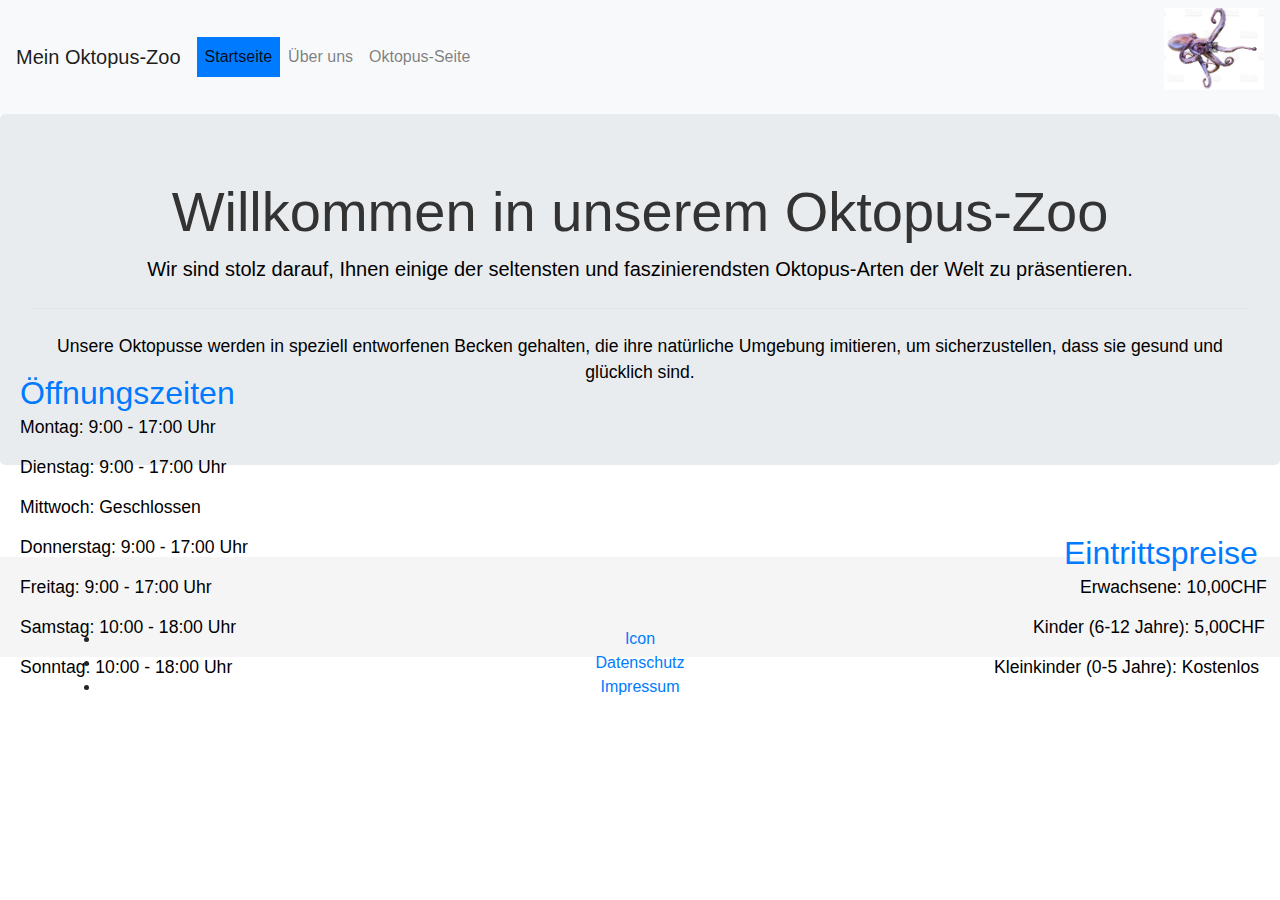
<file: index.html>
<!DOCTYPE html>
<html lang="de">

<head>
	<meta charset="UTF-8">
	<meta name="viewport" content="width=device-width, initial-scale=1.0">
	<title>Mein Oktopus-Zoo</title>
	<!-- Bootstrap CSS -->
	<link rel="stylesheet" href="https://cdn.jsdelivr.net/npm/bootstrap@5.0.1/dist/css/bootstrap.min.css">
	<link rel="stylesheet" href="https://stackpath.bootstrapcdn.com/bootstrap/4.3.1/css/bootstrap.min.css">
	<!-- Custom CSS -->
	<link rel="stylesheet" href="style.css">
	<link rel="stylesheet" href="https://stackpath.bootstrapcdn.com/bootstrap/4.3.1/css/bootstrap.min.css">
</head>

<body>
	<div class="wrapper">
		<nav class="navbar navbar-expand-lg navbar-light bg-light">
			<a class="navbar-brand" href="#">Mein Oktopus-Zoo</a>
			<button class="navbar-toggler" type="button" data-toggle="collapse" data-target="#navbarNav"
				aria-controls="navbarNav" aria-expanded="false" aria-label="Toggle navigation">
				<span class="navbar-toggler-icon"></span>
			</button>
			<div class="collapse navbar-collapse" id="navbarNav">
				<ul class="navbar-nav">
					<li class="nav-item active">
						<a class="nav-link" href="index.html">Startseite</a>
					</li>
					<li class="nav-item">
						<a class="nav-link" href="ÜberUns.html">Über uns</a>
					</li>
					<li class="nav-item">
						<a class="nav-link" href="oktopus.html">Oktopus-Seite</a>
					</li>
				</ul>
			</div>
			<p><img src="ok.PNG" Class="Bild9"></p>
		</nav>

		<div class="jumbotron">
			<h1 class="display-4">Willkommen in unserem Oktopus-Zoo</h1>
			<p class="lead">Wir sind stolz darauf, Ihnen einige der seltensten und faszinierendsten Oktopus-Arten der
				Welt
				zu präsentieren.</p>
			<hr class="my-4">
			<p>Unsere Oktopusse werden in speziell entworfenen Becken gehalten, die ihre natürliche Umgebung imitieren,
				um
				sicherzustellen, dass sie gesund und glücklich sind.</p>
		</div>
		<div class="opening-hours">
			<h2 class="positioned-text-hours">Öffnungszeiten</h2>
			<p class="positioned-text-hours1">Montag: 9:00 - 17:00 Uhr</p>
			<p class="positioned-text-hours2">Dienstag: 9:00 - 17:00 Uhr</p>
			<p class="positioned-text-hours3">Mittwoch: Geschlossen</p>
			<p class="positioned-text-hours4">Donnerstag: 9:00 - 17:00 Uhr</p>
			<p class="positioned-text-hours5">Freitag: 9:00 - 17:00 Uhr</p>
			<p class="positioned-text-hours6">Samstag: 10:00 - 18:00 Uhr</p>
			<p class="positioned-text-hours7">Sonntag: 10:00 - 18:00 Uhr</p>
		</div>
		<div class="entry-prices">
			<h2 class="positioned-text7">Eintrittspreise</h2>
			<p class="positioned-text">Erwachsene: 10,00CHF</p>
			<p class="positioned-text1">Kinder (6-12 Jahre): 5,00CHF</p>
			<p class="positioned-text2">Kleinkinder (0-5 Jahre): Kostenlos</p>
		</div>
	</div>
	</div>
	</div>

	<div class="footer">
		<div class="container">
			<div class="col-md-12">
				<li><a href="https://image.geo.de/30148130/t/hO/v3/w1440/r0/-/oktopus-f-255126522-jpg--84393-.jpg">Icon</a></li>
				<div class="col-md-13">
				<li><a href="https://www.example.com">Datenschutz</a></li>
				<div class="col-md-14">
				<li><a href="https://www.example.com">Impressum</a></li>
            </div>
</file>
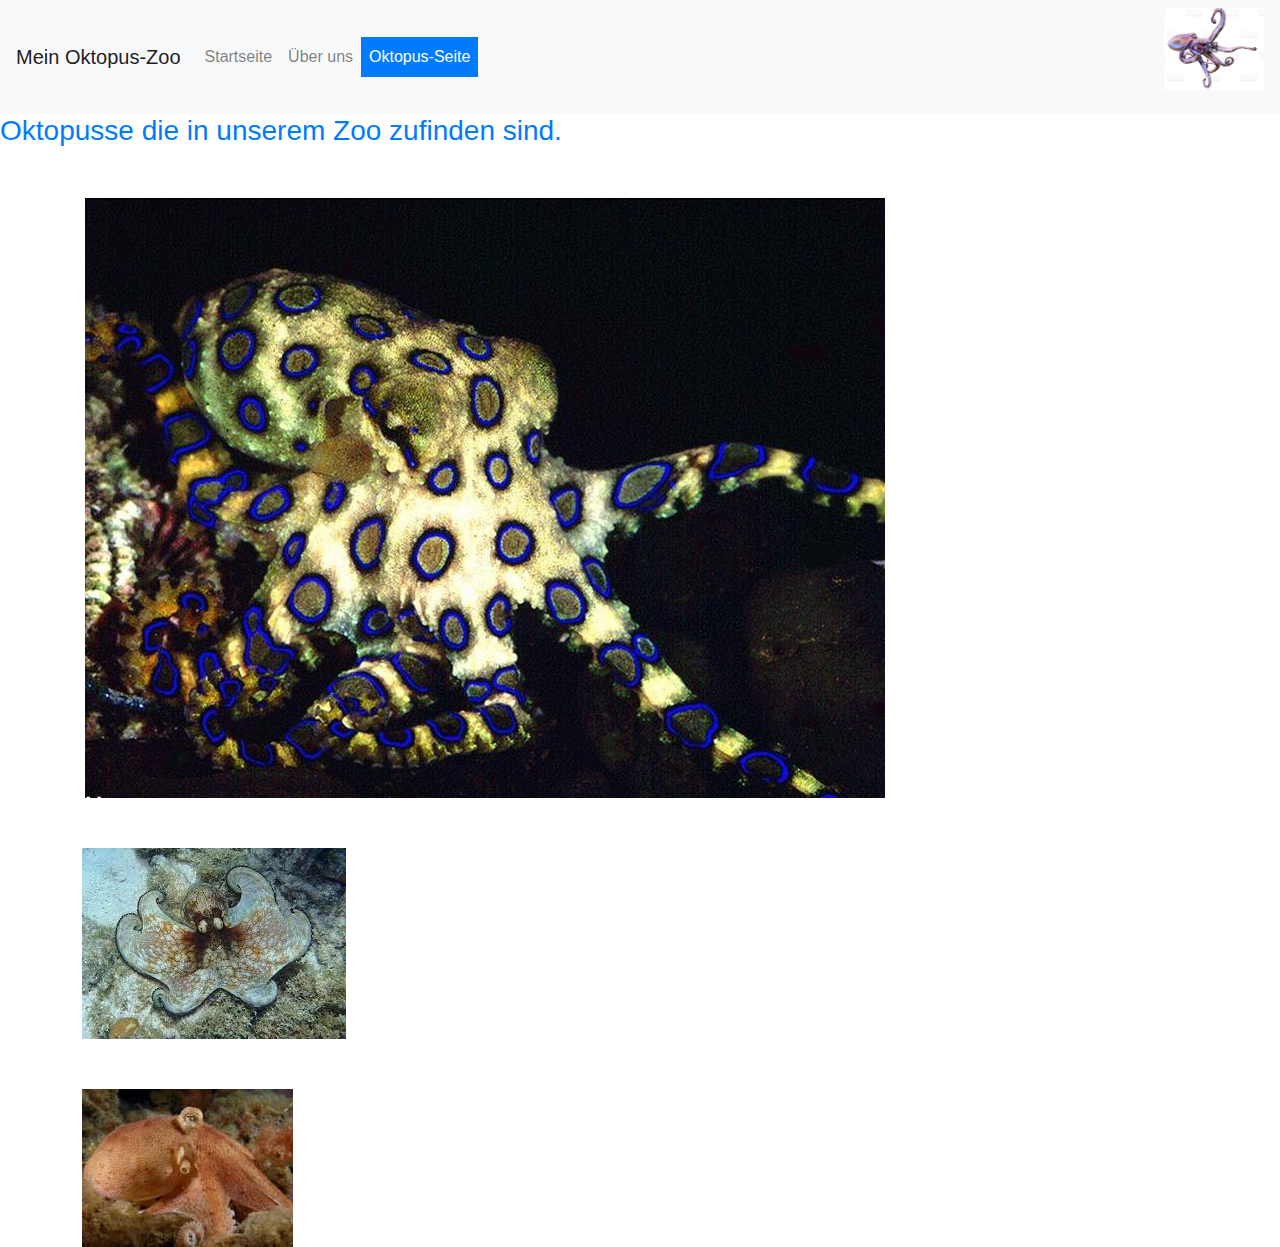
<file: oktopus.html>
<!DOCTYPE html>
<html lang="de">

<head>
    <meta charset="UTF-8">
    <meta name="viewport" content="width=device-width, initial-scale=1.0">
    <title>Oktopusse - Mein Oktopus-Zoo</title>
    <!-- Bootstrap CSS -->
    <link rel="stylesheet" href="https://cdn.jsdelivr.net/npm/bootstrap@5.0.1/dist/css/bootstrap.min.css">
    <link rel="stylesheet" href="https://stackpath.bootstrapcdn.com/bootstrap/4.3.1/css/bootstrap.min.css">
    <!-- Custom CSS -->
    <link rel="stylesheet" href="style.css">
</head>

<body>
    <nav class="navbar navbar-expand-lg navbar-light bg-light">
        <a class="navbar-brand" href="#">Mein Oktopus-Zoo</a>
        <button class="navbar-toggler" type="button" data-toggle="collapse" data-target="#navbarNav"
            aria-controls="navbarNav" aria-expanded="false" aria-label="Toggle navigation">
            <span class="navbar-toggler-icon"></span>
        </button>
        <div class="collapse navbar-collapse" id="navbarNav">
            <ul class="navbar-nav">
                <li class="nav-item">
                    <a class="nav-link" href="index.html">Startseite</a>
                </li>
                <li class="nav-item">
                    <a class="nav-link" href="ÜberUns.html">Über uns</a>
                </li>
                <li class="nav-item active">
                    <a class="nav-link" href="oktopus.html">Oktopus-Seite</a>
                </li>
            </ul>
        </div>
        <p><img src="ok.PNG" Class="Bild9"></p>
    </nav>
<h3>Oktopusse die in unserem Zoo zufinden sind.</h3>
<div class="container">
    <div class="row">
      <div class="col-md-4">
        <div class="animal-card">
          <img src="Blue-RingedOctopus.jpg" alt="Tierbild 1">
          <div class="overlay">
            <div class="animal-name">Blaugeringelter Oktopus</div>
            <div class="animal-description">Der Blaugeringelte Krake, oder Hapalochlaena, ist eine kleine, giftige Krakenart, die im Indopazifik vorkommt. Sie zeichnen sich durch ihre blauen Ringe aus, die leuchten, wenn sie sich bedroht fühlen. Ihr Gift, das Tetrodotoxin, ist extrem potent und kann für Menschen tödlich sein. Diese nachtaktiven Jäger tarnen sich gut und ernähren sich von kleinen Meerestieren. Der Blaugeringelte Krake ist aufgrund seiner auffälligen Merkmale und Anpassungsfähigkeit faszinierend, sollte jedoch mit Vorsicht und Respekt betrachtet werden.</div>
          </div>
        </div>
      </div>
      <div class="container">
        <div class="row">
          <div class="col-md-41">
            <div class="animal-card1">
              <img src="OctopusAlecto.jpg" alt="Tierbild 2">
              <div class="overlay1">
                <div class="animal-name1">Oktopus Alecto</div>
                <div class="animal-description1">Der Alecto-Krake (Octopus alecto) ist eine Tintenfischart, die in den Gewässern Australiens zu finden ist. Mit seiner gelblichen bis braunen Haut, markanten Flecken und Streifen kann er sich gut tarnen. Der Alecto-Krake ist bekannt für seine Intelligenz, seine Fähigkeit zur Problemlösung und seine geschickte Jagdtechnik. Er ernährt sich von verschiedenen Meeresorganismen und ist ein Meister der Tarnung. Obwohl er weniger bekannt ist, fasziniert der Alecto-Krake mit seinen faszinierenden Eigenschaften.</div>
              </div>
            </div>
          </div>
          <div class="container">
            <div class="row">
              <div class="col-md-42">
                <div class="animal-card2">
                  <img src="OctopusAustralis.jpg" alt="Tierbild 3">
                  <div class="overlay2">
                    <div class="animal-name2">Oktopus Australis</div>
                    <div class="animal-description2">Der Australische Oktopus (Octopus australis) ist eine intelligente Krakenart, die entlang der Küsten Australiens lebt. Mit ihrer geschmeidigen Haut und Tarnungsfähigkeiten sind sie Meister der Anpassung. Sie jagen nachts und ernähren sich von verschiedenen Meerestieren. Der Australische Oktopus ist faszinierend aufgrund seiner Intelligenz und seiner wichtigen Rolle im marinen Ökosystem.
                    </div>
                  </div>
                </div>
              </div>       
   
</body>

</html>
</file>
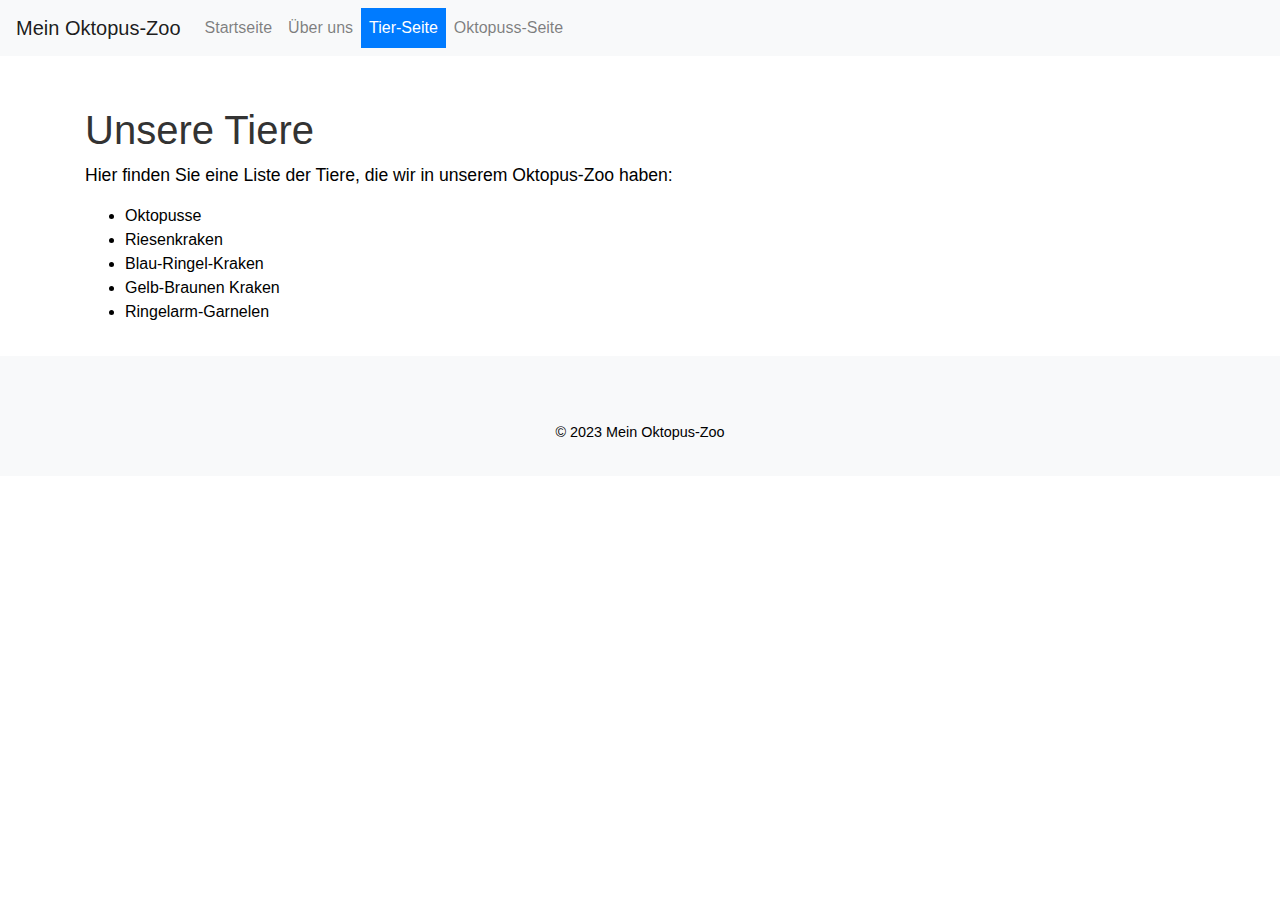
<file: tiere.html>
<!DOCTYPE html>
<html lang="de">

<head>
    <meta charset="UTF-8">
    <meta name="viewport" content="width=device-width, initial-scale=1.0">
    <title>Tiere - Mein Oktopus-Zoo</title>
    <!-- Bootstrap CSS -->
    <link rel="stylesheet" href="https://stackpath.bootstrapcdn.com/bootstrap/4.3.1/css/bootstrap.min.css">
    <!-- Custom CSS -->
    <link rel="stylesheet" href="style.css">
</head>

<body>
    <nav class="navbar navbar-expand-lg navbar-light bg-light">
        <a class="navbar-brand" href="#">Mein Oktopus-Zoo</a>
        <button class="navbar-toggler" type="button" data-toggle="collapse" data-target="#navbarNav"
            aria-controls="navbarNav" aria-expanded="false" aria-label="Toggle navigation">
            <span class="navbar-toggler-icon"></span>
        </button>
        <div class="collapse navbar-collapse" id="navbarNav">
            <ul class="navbar-nav">
                <li class="nav-item">
                    <a class="nav-link" href="index.html">Startseite</a>
                </li>
                <li class="nav-item">
                    <a class="nav-link" href="ÜberUns.html">Über uns</a>
                </li>
                <li class="nav-item active">
                    <a class="nav-link" href="tiere.html">Tier-Seite</a>
                </li>
                <li class="nav-item">
                    <a class="nav-link" href="oktopus.html">Oktopuss-Seite</a>
                </li>
            </ul>
        </div>
    </nav>

    <div class="container">
        <h1>Unsere Tiere</h1>
        <p>Hier finden Sie eine Liste der Tiere, die wir in unserem Oktopus-Zoo haben:</p>
        <ul>
            <li>Oktopusse</li>
            <li>Riesenkraken</li>
            <li>Blau-Ringel-Kraken</li>
            <li>Gelb-Braunen Kraken</li>
            <li>Ringelarm-Garnelen</li>
        </ul>
    </div>

    <footer>
        <div class="container">
            <p>&copy; 2023 Mein Oktopus-Zoo</p>
        </div>
    </footer>

    <!-- Bootstrap JavaScript -->
    <script src="https://code.jquery.com/jquery-3.3.1.slim.min.js"></script>
    <script src="https://cdnjs.cloudflare.com/ajax/libs/popper.js/1.14.7/umd/popper.min.js"></script>
    <script src="https://stackpath.bootstrapcdn.com/bootstrap/4.3.1/js/bootstrap.min.js"></script>
</body>

</html>
</file>
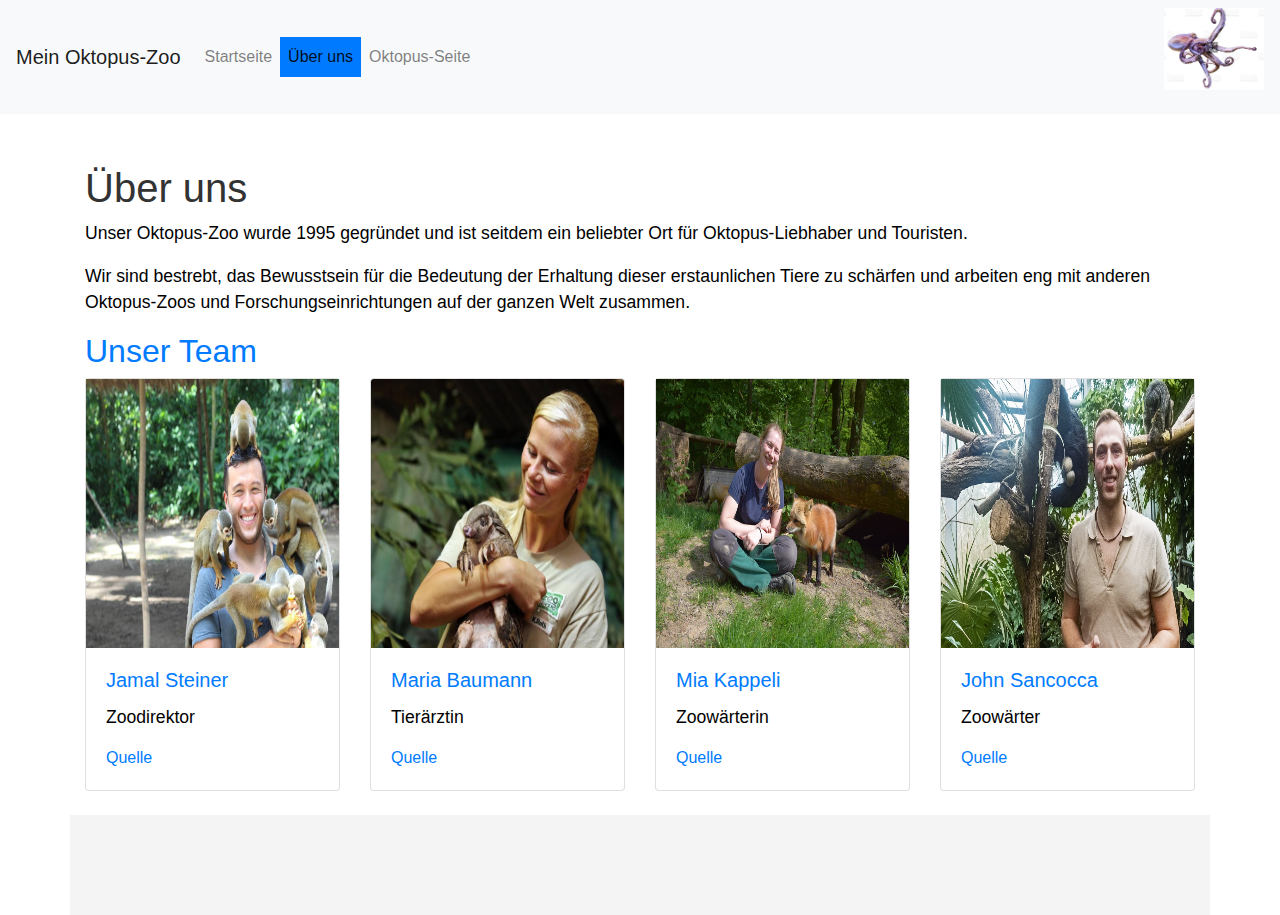
<file: ÜberUns.html>
<!DOCTYPE html>
<html lang="de">

<head>
    <meta charset="UTF-8">
    <meta name="viewport" content="width=device-width, initial-scale=1.0">
    <title>Über uns - Mein Oktopus-Zoo</title>
    <!-- Bootstrap CSS -->
    <link rel="stylesheet" href="https://cdn.jsdelivr.net/npm/bootstrap@5.0.1/dist/css/bootstrap.min.css">
    <link rel="stylesheet" href="https://stackpath.bootstrapcdn.com/bootstrap/4.3.1/css/bootstrap.min.css">
    <!-- Custom CSS -->
    <link rel="stylesheet" href="style.css">
    <link rel="stylesheet" href="https://stackpath.bootstrapcdn.com/bootstrap/4.3.1/css/bootstrap.min.css">
</head>

<body>
    <div class="wrapper1">
    <nav class="navbar navbar-expand-lg navbar-light bg-light">
        <a class="navbar-brand" href="#">Mein Oktopus-Zoo</a>
        <button class="navbar-toggler" type="button" data-toggle="collapse" data-target="#navbarNav"
            aria-controls="navbarNav" aria-expanded="false" aria-label="Toggle navigation">
            <span class="navbar-toggler-icon"></span>
        </button>
        <div class="collapse navbar-collapse" id="navbarNav">
            <ul class="navbar-nav">
                <li class="nav-item">
                    <a class="nav-link" href="index.html">Startseite</a>
                </li>
                <li class="nav-item active">
                    <a class="nav-link" href="ÜberUns">Über uns</a>
                </li>
                <li class="nav-item">
                    <a class="nav-link" href="oktopus.html">Oktopus-Seite</a>
                </li>
            </ul>
        </div>
        <p><img src="ok.PNG" Class="Bild9"></p>
    </nav>

    <div class="container">
        <h1>Über uns</h1>
        <p>Unser Oktopus-Zoo wurde 1995 gegründet und ist seitdem ein beliebter Ort für Oktopus-Liebhaber und Touristen.
        </p>
        <p>Wir sind bestrebt, das Bewusstsein für die Bedeutung der Erhaltung dieser erstaunlichen Tiere zu schärfen und
            arbeiten eng mit anderen Oktopus-Zoos und Forschungseinrichtungen auf der ganzen Welt zusammen.</p>
        <h2>Unser Team</h2>
        <div class="row">
            <div class="col-lg-3 col-md-6 mb-4">
                <div class="card">
                    <img src="Mustermann.jpg" class="card-img-top1" alt="...">
                    <div class="card-body">
                        <h5 class="card-title">Jamal Steiner</h5>
                        <p class="card-text">Zoodirektor</p>
                        <a href="https://media.istockphoto.com/id/1071079316/de/foto/h%C3%BCbscher-ethnischen-mann-mit-titi-affen.jpg?s=612x612&w=0&k=20&c=w8ot4cDX_YPsr7tVL-8Ue5iqJJp8PsaSBSn1XfOvCtM=">Quelle</a>
                    </div>
                </div>
            </div>
            <div class="col-lg-3 col-md-6 mb-4">
                <div class="card">
                    <img src="Musterfrau.jpg" class="card-img-top" alt="...">
                    <div class="card-body">
                        <h5 class="card-title">Maria Baumann</h5>
                        <p class="card-text">Tierärztin</p>
                        <a href="https://p6.focus.de/img/fotos/id_4150375/urn-newsml-dpa-com-20090101-140908-99-02887-large-4-3.jpg?im=Resize%3D%28800%2C600%29&impolicy=perceptual&quality=mediumHigh&hash=368a6b2fbf645d3d0c41727c7537b94ec7a95d66efe89feb885d84cb569630ca">Quelle</a>
                    </div>
                </div>
            </div>
            <div class="col-lg-3 col-md-6 mb-4">
                <div class="card">
                    <img src="ZooMusterfrau.jpg" class="card-img-top2" alt="...">
                    <div class="card-body">
                        <h5 class="card-title">Mia Kappeli</h5>
                        <p class="card-text">Zoowärterin</p>
                        <a href="https://www1.wiesbaden.de/microsites/rock-die-verwaltung/werde-teil-der-crew/werde-teil-der-crew/tierpfleger.php.media/27589/Foto-fuer-Flyer-Tierpflegerin-4-003.JPG.scaled/01e2db3215dab77f44b093d823c11fc3.jpg">Quelle</a>
                    </div>
                </div>
            </div>
            <div class="col-lg-3 col-md-6 mb-4">
                <div class="card">
                    <img src="ZooMustermann.jpg" class="card-img-top3" alt="...">
                    <div class="card-body">
                        <h5 class="card-title">John Sancocca</h5>
                        <p class="card-text">Zoowärter</p>
                        <a href="https://planet-beruf.de/fileadmin/_processed_/1/e/csm_TA_235896_tierpfleger_0039_293a3be163.jpg">Quelle</a>
                    </div>
                </div>
            </div>
            <div class="footer1">
</file>
<file: style.css>
.Bild8{
float: right;
width: 550px;
}
.Bild9{
   float: right;
   width: 100px;
}
.Bla{
   color: white;
}

/* Jumbotron-Stil */
.jumbotron {
   background-color: rgb(255, 255, 255);
   text-align: center;
}

/* Container-Abstand */
.container {
   margin-top: 50px;
}

/* Überschriftenfarbe */
h1,
h2,
h3,
h4,
h5,
h6 {
   color: #007bff;
}

/* Hover-Link-Farbe */
.nav-link:hover {
   color: #007bff;
}

/* Textfarbe für die Beschreibung */
p {
   color: #000000;
   font-size: 1.1rem;
}

/* Textfarbe für die Überschriften */
h1,
h2 {
   color: #007bff;
}

/* Farben für die Teammitglied-Karten */
.card {
   border-color: #007bff;
}

.card-title {
   color: #007bff;
}

.card-text {
   color: #000000;
}

.card-img-top {
   height:  269px;
   width: 253px;
}

.card-img-top1 {
  height:  269px;
  width: 253px;
}

.card-img-top2 {
  height:  269px;
  width: 253px;
}

.card-img-top3 {
  height:  269px;
  width: 253px;
}

/* Textfarbe für die Beschreibung */
p {
   color: #000000;
   font-size: 1.1rem;
}

/* Textfarbe für die Überschriften */
h1,
h2 {
   color: #007bff;
}

/* Farbe für die Liste */
ul {
   color: #000000;
}

/* Farbe für die aktive Nav-Item */
.nav-item.active .nav-link {
   color: #007bff;
}

/* Textfarbe für die Beschreibung */
p {
   color: #000000;
   font-size: 1.1rem;
}

/* Textfarbe für die Überschrift */
h1 {
   color: #000000;
}

/* Hintergrundfarbe für die aktive Navigationsleiste */
.navbar .nav-item.active .nav-link {
   background-color: #007bff;
   color: #fff;
}

/* Stil für die Fußzeile */
footer {
   background-color: #f8f9fa;
   padding: 1rem 0;
   margin-top: 2rem;
}

/* Textfarbe für die Fußzeile */
footer p {
   color: #000000;
   font-size: 0.9rem;
   text-align: center;
}

/* Stil für das Hervorheben von Text */
.highlight {
   background-color: #ffffcc;
}

/* Textfarbe für die Beschreibung */
p {
   color: #000000;
   font-size: 1.1rem;
}

/* Textfarbe für die Überschrift */
h1 {
   color: #333;
}

/* Hintergrundfarbe für die aktive Navigationsleiste */
.navbar .nav-item.active .nav-link {
   background-color: #007bff;
   color: #fff;
}

/* Stil für die Fußzeile */
footer {
   background-color: #f8f9fa;
   padding: 1rem 0;
   margin-top: 2rem;
}

/* Textfarbe für die Fußzeile */
footer p {
   color: #000000;
   font-size: 0.9rem;
   text-align: center;
}

/* Stil für das Hervorheben von Text */
.highlight {
   background-color: #ffffcc;
}

/* Öffnungszeiten */
.opening-hours {
   background-color: #f7f7f7;
   padding: 20px;
   margin-bottom: 30px;
   border-radius: 5px;
   background: rgb(255, 255, 255);
 }

 .positioned-text-hours {
  position: absolute;
  top: 374px;
  left: 20px; 
}

.positioned-text-hours1 {
  position: absolute;
  top: 414px;
  left: 20px; 
}

.positioned-text-hours2 {
  position: absolute;
  top: 454px;
  left: 20px; 

}
.positioned-text-hours3 {
  position: absolute;
  top: 494px;
  left: 20px; 

}
.positioned-text-hours4 {
  position: absolute;
  top: 534px;
  left: 20px; 

}
.positioned-text-hours5 {
  position: absolute;
  top: 574px;
  left: 20px; 

}
.positioned-text-hours6 {
  position: absolute;
  top: 614px;
  left: 20px; 
}

.positioned-text-hours7 {
  position: absolute;
  top: 654px;
  left: 20px; 
}
.Bild1 {
   background: rgba(255, 255, 255, 0.5);
   padding: 20px;
   border-radius: 5px;
   margin-top: 20px;
   float: left;
   width: 400px;
   display: block;
   clear: right;
}

.Bild2 {
   background: rgba(255, 255, 255, 0.5);
   padding: 20px;
   border-radius: 5px;
   margin-top: 20px;
   float: right;
   width: 400px;
   display: block;
   clear: left;
}

.Bild3 {
   background: rgba(255, 255, 255, 0.5);
   padding: 20px;
   border-radius: 5px;
   margin-top: 20px;
   float: left;
   width: 400px;
   display: block;
   clear: right;
}

.Bild4 {
   background: rgba(255, 255, 255, 0.5);
   padding: 20px;
   border-radius: 5px;
   margin-top: 20px;
   float: right;
   width: 400px;
   display: block;
   clear: left;
}

.Bild5 {
   background: rgba(255, 255, 255, 0.5);
   padding: 20px;
   border-radius: 5px;
   margin-top: 20px;
   float: left;
   width: 400px;
   display: block;
   clear: right;
}

.Bild6 {
   background: rgba(255, 255, 255, 0.5);
   padding: 20px;
   border-radius: 5px;
   margin-top: 20px;
   float: right;
   width: 400px;
   display: block;
   clear: left;
   
}

.Text1
{
   position: relative; 
   top: 32px; 
   left: -1.2px;
}
.Text2
{
   position: relative; 
   top: 155px; 
   right: 380px;  
}

.Text5
{
   position: relative; 
   top: 145px; 
   left: 20px;  
}
.Text3
{
   position: relative; 
   top: 550px; 
   left: 20px;
}
.Text4
{
   position: relative; 
   top: 675px; 
}
.wrapper {
  min-height: 100%;
  margin-bottom: -10px; /* Höhe des Footers */
}

.footer {
  height: 100px; /* Höhe des Footers */
  background-color: #f5f5f5;
  padding: 20px;
}
.positioned-text {
  position: absolute;
  top: 574px;
  left: 1080px;
}
.positioned-text1 {
  position: absolute;
  top: 614px;
  left: 1033px;
}
.positioned-text2 {
  position: absolute;
  top: 654px;
  left: 994px;
}
.positioned-text7 {
  position: absolute;
  top: 534px;
  left: 1064px;
}

.wrapper1 {
  min-height: 100%;
  margin-bottom: -70px; /* Höhe des Footers */
}

.footer1 {
  height: 100px; /* Höhe des Footers */
  background-color: #f4f4f4;
  padding: 50px;
  width: 2000px;
}

.col-md-12 {
  text-align: center;
}

.col-md-13 {
  text-align: center;
}

.col-md-14 {
  text-align: center;
}

.animal-card {
  position: relative;
}

.overlay {
  position: absolute;
  top: 0;
  left: 0;
  width: 100%;
  height: 100%;
  background-color: rgba(0, 0, 0, 0.5);
  color: #fff;
  opacity: 0;
  transition: opacity 0.3s ease;
}

.animal-card:hover .overlay {
  opacity: 1;
}

.animal-name {
  font-size: 24px;
  font-weight: bold;
  padding: 10px;
}

.animal-description {
  padding: 10px;
}

.animal-card1 {
  position: relative;
}

.overlay1 {
  position: absolute;
  top: 0;
  left: 0;
  width: 100%;
  height: 100%;
  background-color: rgba(0, 0, 0, 0.5);
  color: #fff;
  opacity: 0;
  transition: opacity 0.3s ease;
}

.animal-card1:hover .overlay1 {
  opacity: 1;
}

.animal-name1 {
  font-size: 24px;
  font-weight: bold;
  padding: 10px;
}

.animal-description1 {
  padding: 10px;
}

.animal-card2 {
  position: relative;
}

.overlay2 {
  position: absolute;
  top: 0;
  left: 0;
  width: 100%;
  height: 100%;
  background-color: rgba(0, 0, 0, 0.5);
  color: #fff;
  opacity: 0;
  transition: opacity 0.3s ease;
}

.animal-card2:hover .overlay2 {
  opacity: 1;
}

.animal-name2 {
  font-size: 24px;
  font-weight: bold;
  padding: 10px;
}

.animal-description2 {
  padding: 10px;
}

.animal-card3 {
  position: relative;
}

.overlay3 {
  position: absolute;
  top: 0;
  left: 0;
  width: 100%;
  height: 100%;
  background-color: rgba(0, 0, 0, 0.5);
  color: #fff;
  opacity: 0;
  transition: opacity 0.3s ease;
}

.animal-card3:hover .overlay3 {
  opacity: 1;
}

.animal-name3 {
  font-size: 24px;
  font-weight: bold;
  padding: 10px;
}

.animal-description3 {
  padding: 10px;
}
</file>
